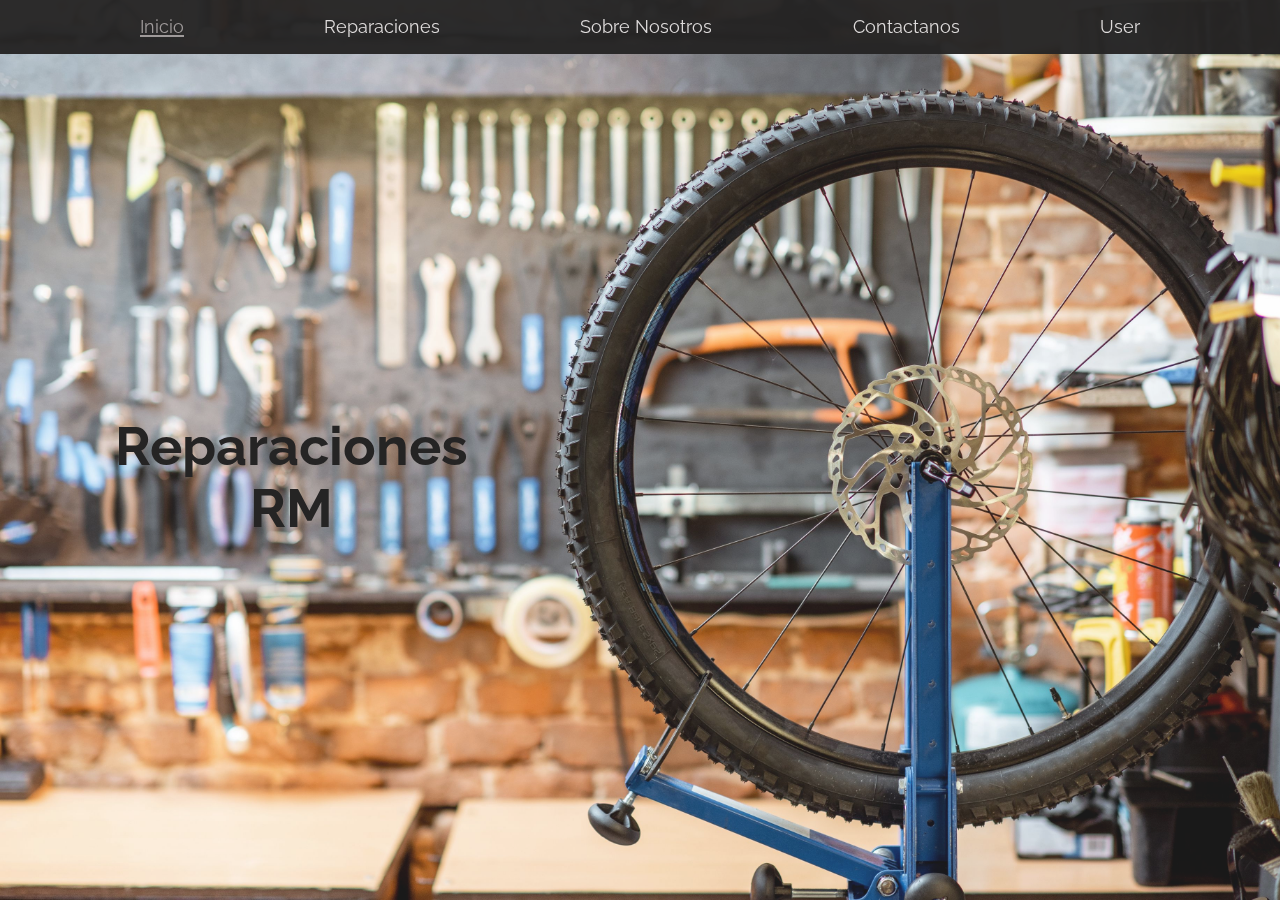
<file: index.html>
<!DOCTYPE html>
<html lang="es">

<head>
  <meta charset="UTF-8">
  <meta name="viewport" content="width=device-width, initial-scale=1.0">
  <link rel="stylesheet" href="style/normalize.css">
  <link rel="stylesheet" href="style/style.css">
  <title>Taller Bicicletas</title>
</head>

<body>
  <img src="img/1.jpeg" alt="background" class="fondo-page">
  <nav>
    <ul>
      <li>
        <a href="index.html" class="active">Inicio</a>
      </li>
      <li>
        <a href="reparaciones.html">Reparaciones</a>
      </li>
      <li>
        <a href="sobre_nosotros.html">Sobre Nosotros</a>
      </li>
      <li>
        <a href="contactos.html">Contactanos</a>
      </li>
      <li>
        <a href="">User</a>
      </li>
    </ul>
  </nav>
  <main>
    <h1>Reparaciones <br> RM</h1>
  </main>

</body>

</html>
</file>
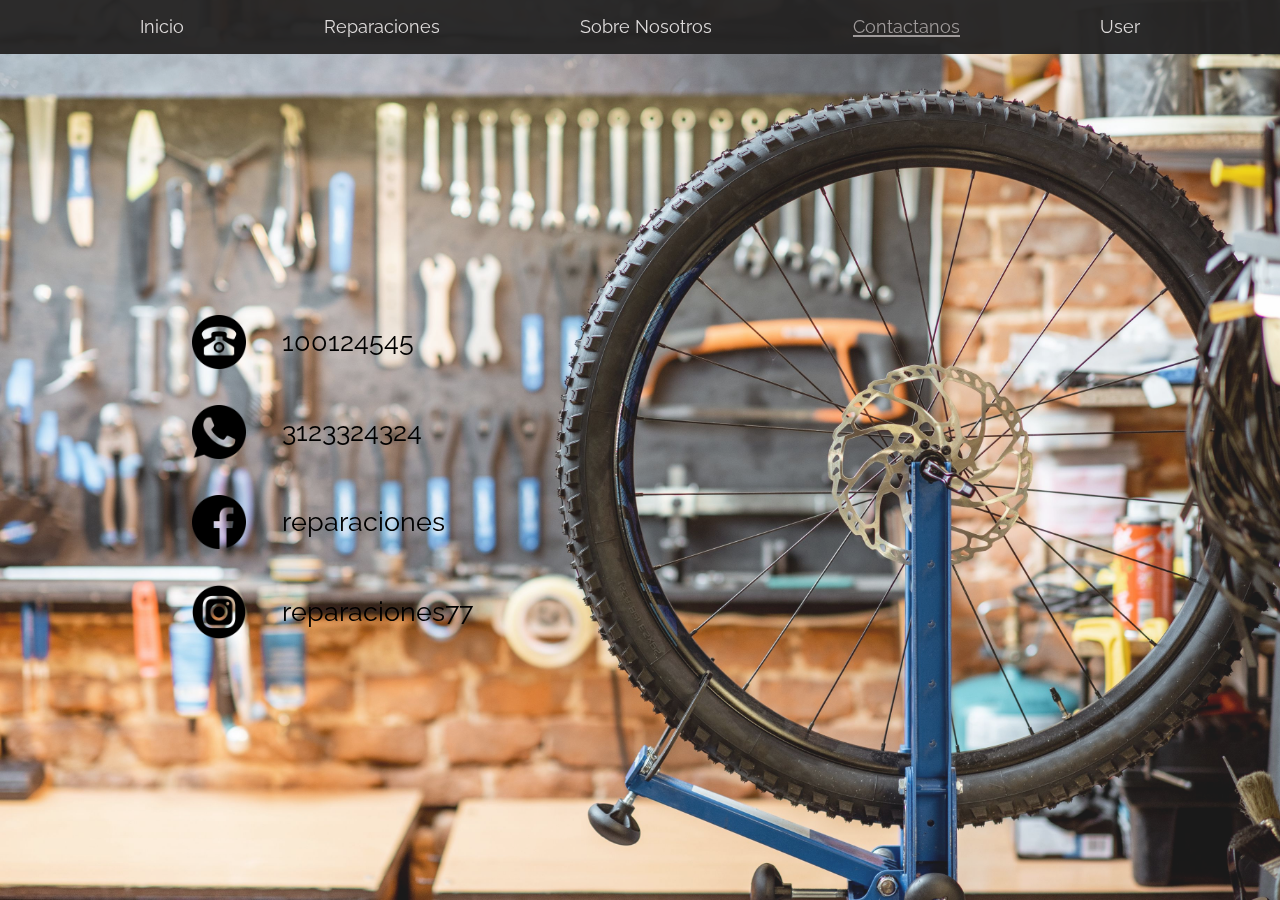
<file: contactos.html>
<!DOCTYPE html>
<html lang="es">

<head>
  <meta charset="UTF-8">
  <meta name="viewport" content="width=device-width, initial-scale=1.0">
  <link rel="stylesheet" href="style/normalize.css">
  <link rel="stylesheet" href="style/style.css">
  <title>Taller Bicicletas</title>
</head>

<body>
  <img src="img/1.jpeg" alt="background" class="fondo-page">
  <nav>
    <ul>
      <li>
        <a href="index.html">Inicio</a>
      </li>
      <li>
        <a href="reparaciones.html">Reparaciones</a>
      </li>
      <li>
        <a href="sobre_nosotros.html">Sobre Nosotros</a>
      </li>
      <li>
        <a href="contactos.html" class="active">Contactanos</a>
      </li>
      <li>
        <a href="">User</a>
      </li>
    </ul>
  </nav>
  <main class="contactanos">
    <section>
      <img src="img/telefono-viejo.png" alt="telefono">
      <p>100124545</p>
    </section>
    <section>
      <img src="img/whatsapp.png" alt="whatsapp">
      <p>3123324324</p>
    </section>
    <section>
      <img src="img/facebook.png" alt="facebook">
      <p>reparaciones</p>
    </section>
    <section>
      <img src="img/instagram.png" alt="instagram">
      <p>reparaciones77</p>
    </section>
  </main>

</body>

</html>
</file>
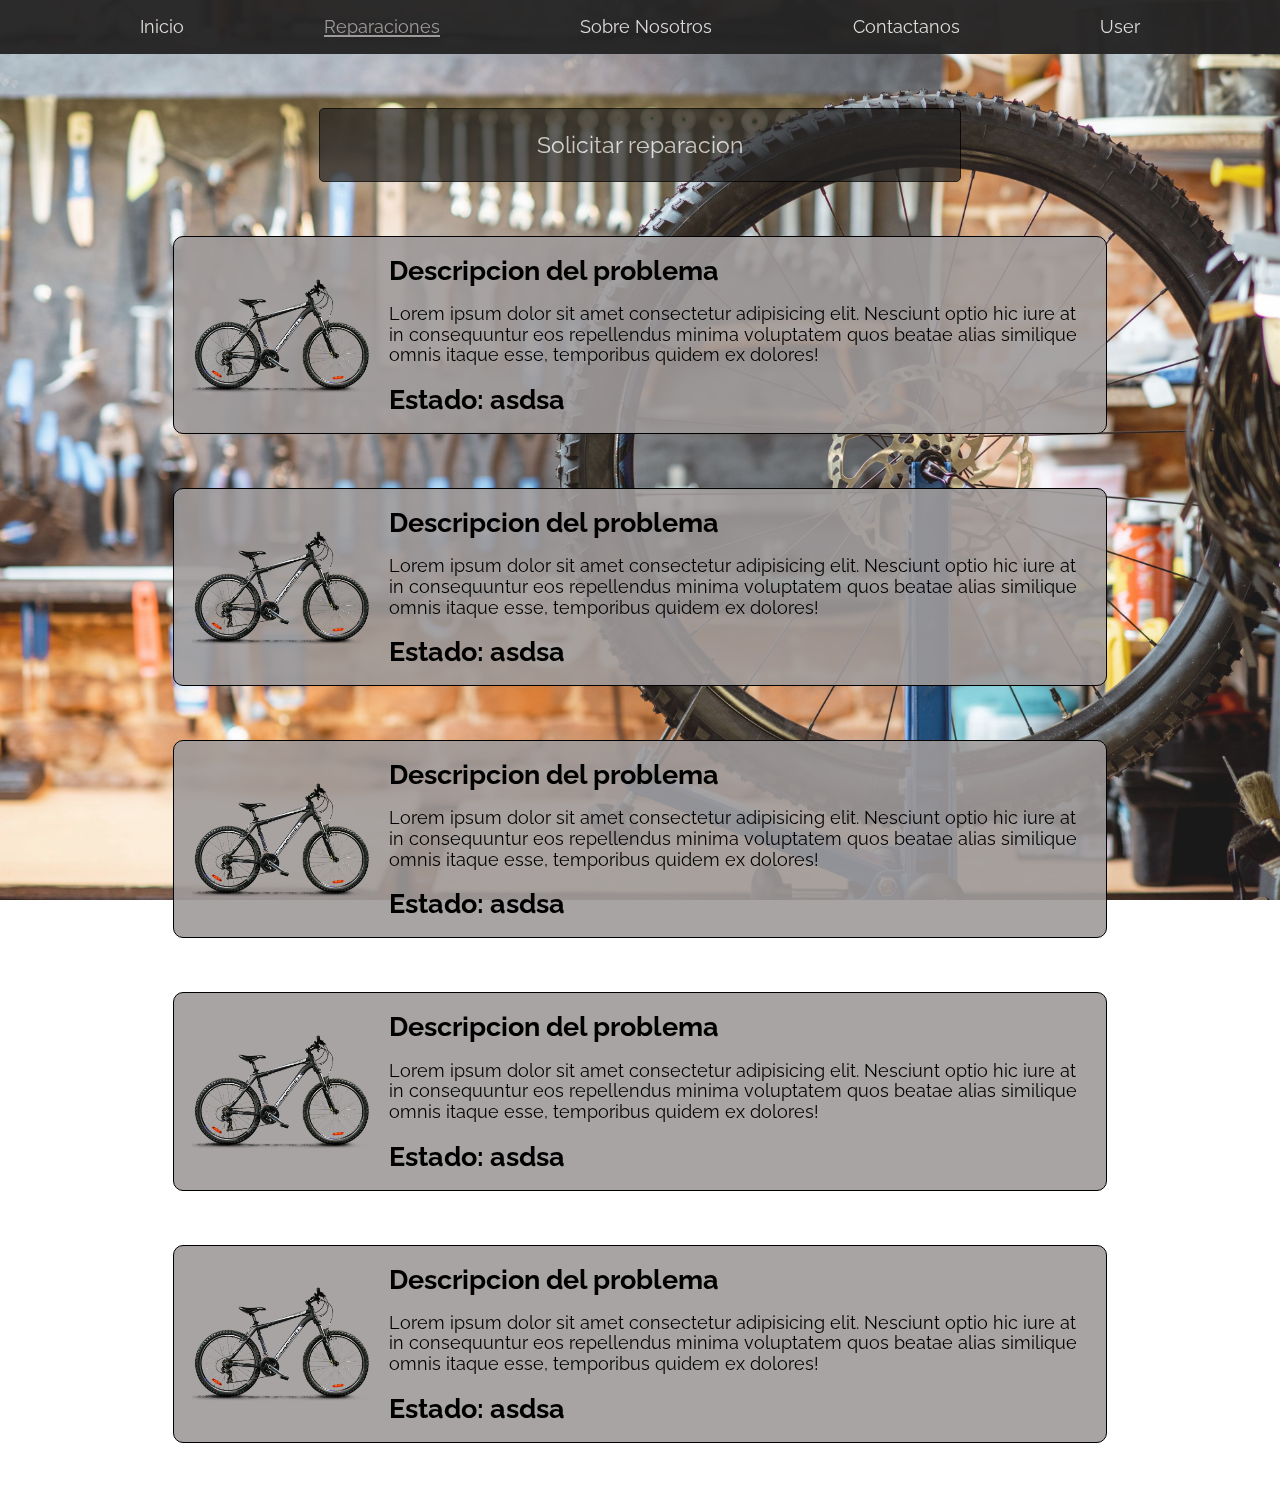
<file: reparaciones.html>
<!DOCTYPE html>
<html lang="es">

<head>
  <meta charset="UTF-8">
  <meta name="viewport" content="width=device-width, initial-scale=1.0">
  <link rel="stylesheet" href="style/normalize.css">
  <link rel="stylesheet" href="style/style.css">
  <title>Reparaciones</title>
</head>

<body>
  <img src="img/1.jpeg" alt="background" class="fondo-page">
  <nav>
    <ul>
      <li>
        <a href="index.html">Inicio</a>
      </li>
      <li>
        <a href="reparaciones.html" class="active">Reparaciones</a>
      </li>
      <li>
        <a href="sobre_nosotros.html">Sobre Nosotros</a>
      </li>
      <li>
        <a href="contactos.html">Contactanos</a>
      </li>
      <li>
        <a href="">User</a>
      </li>
    </ul>
  </nav>
  <main class="list-reparaciones">
    <div class="nueva-reparacion">Solicitar reparacion</div>
    <section class="reparacion">
      <img src="img/2.png" alt="bicicleta">
      <h2>Descripcion del problema</h2>
      <p>Lorem ipsum dolor sit amet consectetur adipisicing elit. Nesciunt optio hic iure at in consequuntur eos
        repellendus minima voluptatem quos beatae alias similique omnis itaque esse, temporibus quidem ex dolores!</p>
      <h2 class="estado">Estado: <span>asdsa</span></h2>
    </section>
    <section class="reparacion">
      <h2>Descripcion del problema</h2>
      <img src="img/2.png" alt="bicicleta">
      <p>Lorem ipsum dolor sit amet consectetur adipisicing elit. Nesciunt optio hic iure at in consequuntur eos
        repellendus minima voluptatem quos beatae alias similique omnis itaque esse, temporibus quidem ex dolores!</p>
      <h2 class="estado">Estado: <span>asdsa</span></h2>
    </section>
    <section class="reparacion">
      <img src="img/2.png" alt="bicicleta">
      <h2>Descripcion del problema</h2>
      <p>Lorem ipsum dolor sit amet consectetur adipisicing elit. Nesciunt optio hic iure at in consequuntur eos
        repellendus minima voluptatem quos beatae alias similique omnis itaque esse, temporibus quidem ex dolores!</p>
      <h2 class="estado">Estado: <span>asdsa</span></h2>
    </section>
    <section class="reparacion">
      <img src="img/2.png" alt="bicicleta">
      <h2>Descripcion del problema</h2>
      <p>Lorem ipsum dolor sit amet consectetur adipisicing elit. Nesciunt optio hic iure at in consequuntur eos
        repellendus minima voluptatem quos beatae alias similique omnis itaque esse, temporibus quidem ex dolores!</p>
      <h2 class="estado">Estado: <span>asdsa</span></h2>
    </section>
    <section class="reparacion">
      <img src="img/2.png" alt="bicicleta">
      <h2>Descripcion del problema</h2>
      <p>Lorem ipsum dolor sit amet consectetur adipisicing elit. Nesciunt optio hic iure at in consequuntur eos
        repellendus minima voluptatem quos beatae alias similique omnis itaque esse, temporibus quidem ex dolores!</p>
      <h2 class="estado">Estado: <span>asdsa</span></h2>
    </section>
  </main>

</body>

</html>
</file>
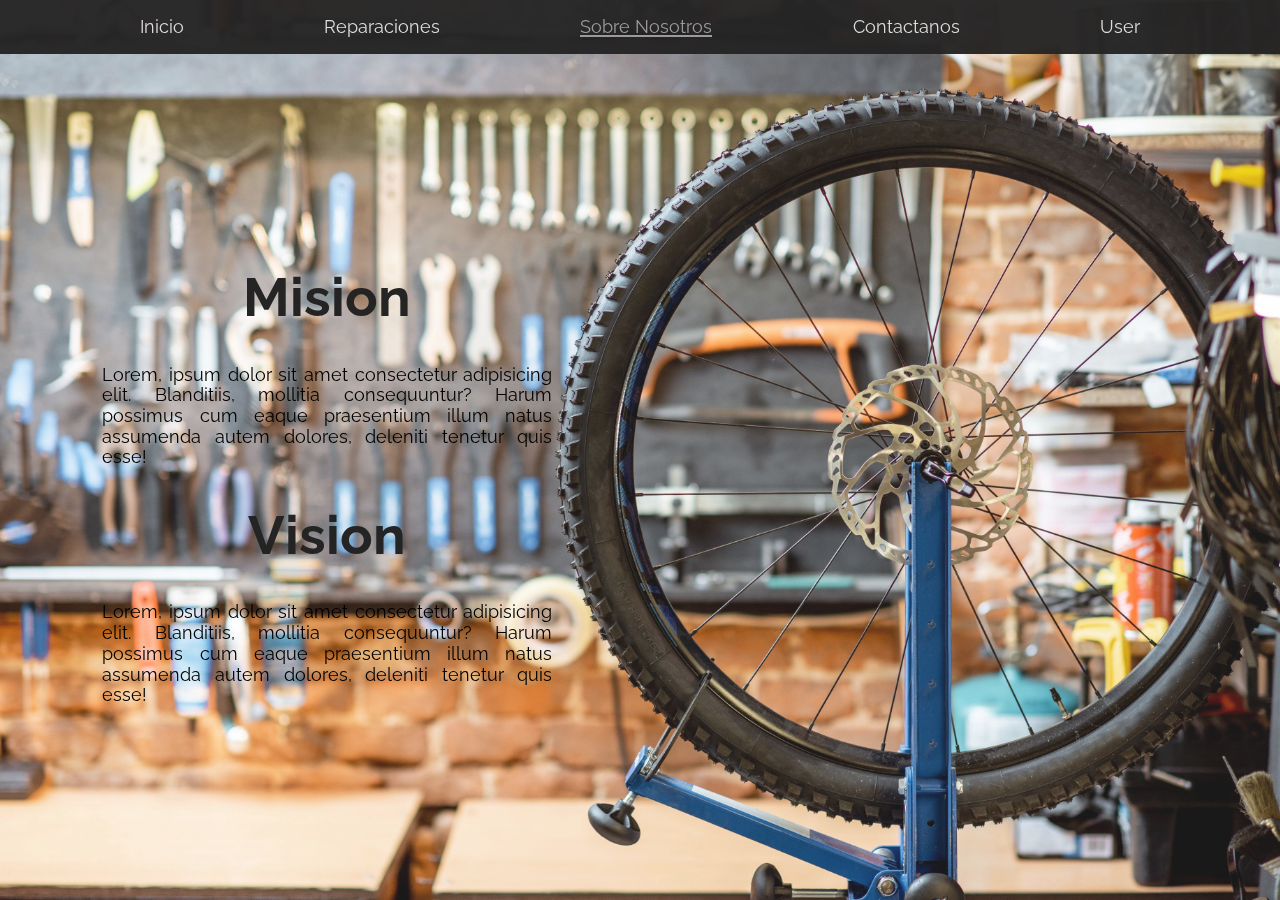
<file: sobre_nosotros.html>
<!DOCTYPE html>
<html lang="es">

<head>
  <meta charset="UTF-8">
  <meta name="viewport" content="width=device-width, initial-scale=1.0">
  <link rel="stylesheet" href="style/normalize.css">
  <link rel="stylesheet" href="style/style.css">
  <title>Taller Bicicletas</title>
</head>

<body>
  <img src="img/1.jpeg" alt="background" class="fondo-page">
  <nav>
    <ul>
      <li>
        <a href="index.html">Inicio</a>
      </li>
      <li>
        <a href="reparaciones.html">Reparaciones</a>
      </li>
      <li>
        <a href="sobre_nosotros.html" class="active">Sobre Nosotros</a>
      </li>
      <li>
        <a href="contactos.html">Contactanos</a>
      </li>
      <li>
        <a href="">User</a>
      </li>
    </ul>
  </nav>
  <main class="sobre_nosotros">
    <h1>Mision</h1>
    <p>Lorem, ipsum dolor sit amet consectetur adipisicing elit. Blanditiis, mollitia consequuntur? Harum possimus cum
      eaque praesentium illum natus assumenda autem dolores, deleniti tenetur quis esse! </p>
    <h1>Vision</h1>
    <p>Lorem, ipsum dolor sit amet consectetur adipisicing elit. Blanditiis, mollitia consequuntur? Harum possimus cum
      eaque praesentium illum natus assumenda autem dolores, deleniti tenetur quis esse! </p>
  </main>

</body>

</html>
</file>
<file: style/style.css>
@import url("https://fonts.googleapis.com/css2?family=Encode+Sans&family=Raleway:wght@300;500;700&display=swap");

:root {
  --color-primario: rgb(37, 36, 36);
  --color-secundario: rgb(222, 219, 219);
  --color-terciario: rgb(159, 154, 154);
  --color-registros: rgb(159, 154, 154, 0.9);
}

html {
  font-size: 18px;
}

body {
  width: 100%;
  min-height: 100vh;
  margin: 0;
  font-family: "Raleway", sans-serif;
  display: grid;
  grid-template-columns: 100%;
  grid-template-rows: min-content 1fr;
  align-items: center;
}

ul {
  margin: 0;
  padding: 0;
}

li {
  list-style: none;
}

a {
  text-decoration: none;
}

h1 {
  color: var(--color-primario);
  font-weight: 700;
  font-size: 3rem;
  text-align: center;
}

/* Fondo de la pagina */
.fondo-page {
  position: fixed;
  top: 0;
  left: 0;
  width: 100%;
  height: 100%;
  opacity: 0.9;
  z-index: -999;
  object-fit: cover;
  object-position: 0%;
}

/* Barra de navegacion */
nav {
  position: sticky;
  top: 0;
  background-color: rgb(37, 36, 36, 0.97);
  z-index: 2;
}

nav ul {
  position: relative;
  z-index: 5;
  display: flex;
  flex-direction: column;
  justify-items: center;
  align-items: center;
}

nav li {
  width: 100%;
  height: 2rem;
  display: flex;
  justify-content: center;
  align-items: center;
  border-bottom: thin solid var(--color-terciario);
  white-space: nowrap;
}

nav a {
  position: relative;
  color: var(--color-secundario);
}

nav a::after {
  position: absolute;
  bottom: 0;
  left: 0;
  content: "";
  width: 0%;
  height: 10%;
  transition: width 1s ease-in-out;
}

nav li:hover {
  cursor: pointer;
}

nav li:hover a {
  color: var(--color-terciario);
}

nav li:hover a:after {
  background-color: var(--color-terciario);
  width: 100%;
}

.active::after {
  width: 100%;
  background-color: var(--color-terciario);
}

.active {
  color: var(--color-terciario);
}

/**Reparaciones  */
/* Main */

/*reparaciones  */
.nueva-reparacion {
  display: flex;
  justify-content: center;
  align-items: center;
  border: thin solid black;
  width: 50%;
  height: 4rem;
  border-radius: 5px;
  font-size: 1.3rem;
  color: var(--color-secundario);
  background-color: rgb(37, 36, 36, 0.9);
  opacity: 0.8;
  cursor: pointer;
  transition: box-shadow 2s ease-in-out, color 2s ease-in-out;
}

.nueva-reparacion:hover {
  box-shadow: inset 50vw 0 0 0 var(--color-secundario);
  color: var(--color-primario);
}

.list-reparaciones {
  margin-top: 3rem;
  margin-bottom: 3rem;
  padding-left: 0;
  display: flex;
  flex-direction: column;
  align-items: center;
  row-gap: 3rem;
}

.reparacion {
  padding: 1rem;
  width: 70vw;
  height: min-content;
  background-color: var(--color-registros);
  border: thin solid black;
  border-radius: 10px;
  display: grid;
  grid-template-columns: 1fr 20%;
  grid-template-rows: min-content 1fr min-content;
  column-gap: 1rem;
}

.reparacion h2:nth-of-type(1) {
  align-self: center;
  grid-row: 1/2;
}

.reparacion img {
  width: 100%;
  grid-column: 2/3;
}

.reparacion p {
  grid-column: 1/3;
}

.reparacion h2:nth-of-type(2) {
  grid-row: 3/4;
  grid-column: 1/3;
}

.reparacion h2 {
  margin: 0;
}

/** Sobre Nosotro  */
.contactanos,
.sobre_nosotros {
  justify-self: center;
  padding: 0;
  max-width: 25rem;
}

.contactanos > *,
.sobre_nosotros > * {
  text-align: center;
  width: 100%;
}

.sobre_nosotros p {
  text-align: justify;
}

/** Contactanos  */

.contactanos {
  display: flex;
  flex-direction: column;
  row-gap: 2rem;
}

.contactanos section {
  height: 3rem;
  display: flex;
  align-items: center;
  column-gap: 2rem;
}

.contactanos img {
  height: 100%;
  object-fit: cover;
}

.contactanos p {
  font-size: 1.5rem;
}

/* Para pantallas mayores a 667px */
@media screen and (min-width: 667px) {
  /* nav */
  nav ul {
    flex-direction: row;
    justify-content: space-evenly;
  }

  nav ul > * {
    width: auto;
    height: 3rem;
    border: none;
  }

  /* main */
  main {
    padding-left: 9vw;
  }

  main h1 {
    width: fit-content;
  }

  .list-reparaciones {
    padding: 0;
  }

  .reparacion {
    grid-template-columns: 20% 1fr;
  }

  .reparacion h2:nth-of-type(1) {
    grid-row: 1/2;
    grid-column: 2/3;
    align-self: center;
  }

  .reparacion img {
    width: 100%;
    align-self: center;
    grid-row: 1/4;
    grid-column: 1/2;
  }

  .reparacion p {
    grid-row: 2/3;
    grid-column: 2/3;
  }

  .reparacion h2:nth-of-type(2) {
    grid-row: 3/4;
    grid-column: 2/3;
  }

  /* Sobre nosotros */
  .sobre_nosotros {
    justify-self: start;
    margin-left: 8vw;
  }

  /* Contactanos */
  .contactanos {
    justify-self: start;
    margin-left: 15vw;
  }
}
</file>
